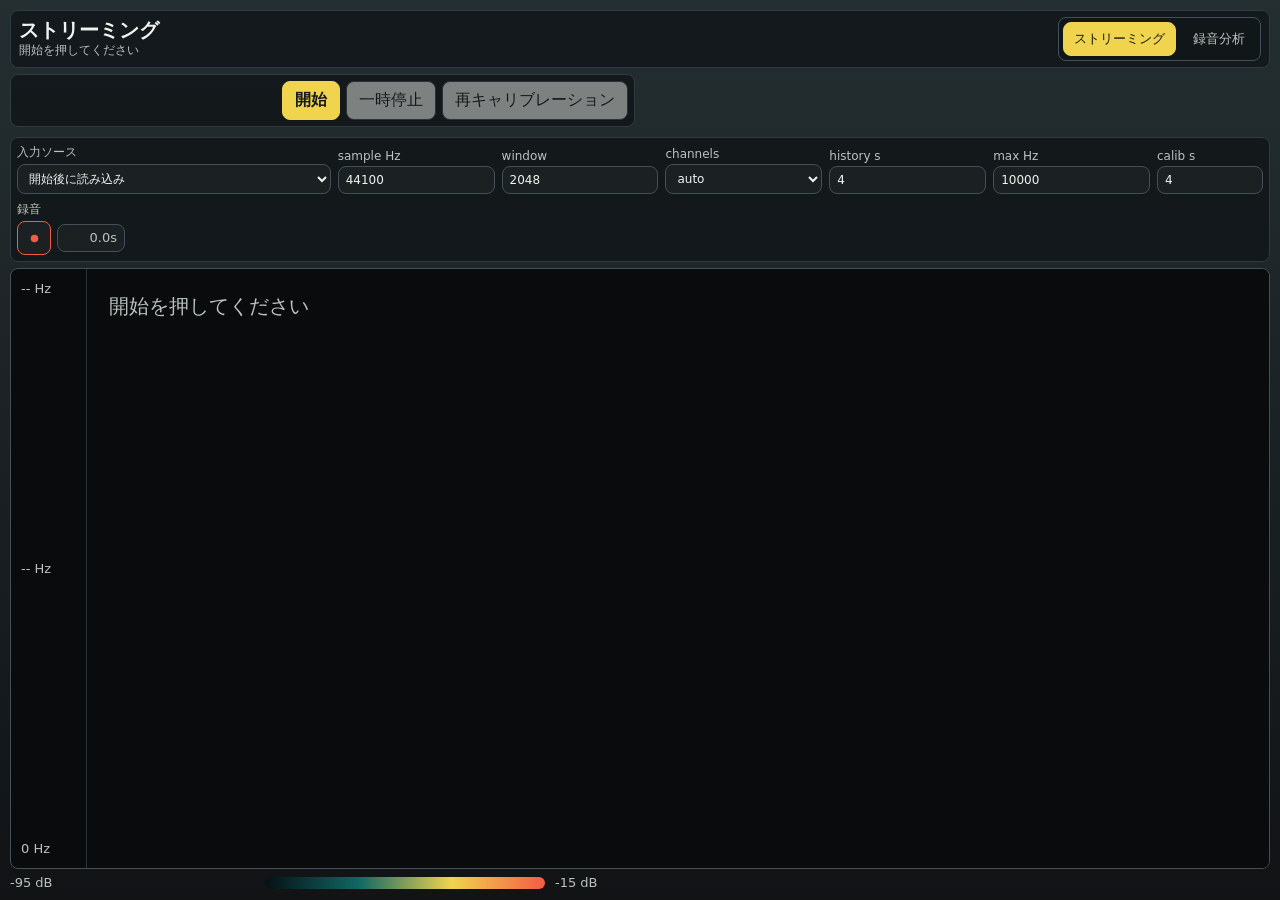
<file: index.html>
<!doctype html>
<html lang="ja">
  <head>
    <meta charset="utf-8" />
    <meta name="viewport" content="width=device-width, initial-scale=1" />
    <title>Piezo FFT Visualizer</title>
    <link rel="stylesheet" href="./styles.css" />
  </head>
  <body>
    <main class="app">
      <section class="topbar">
        <div class="titleBlock">
          <h1>ストリーミング</h1>
          <p id="status">開始を押してください</p>
        </div>

        <nav class="navLinks modeSwitch" aria-label="pages">
          <a class="active" href="./index.html">ストリーミング</a>
          <a href="./stft.html">録音分析</a>
        </nav>
      </section>

      <section class="controlDeck" aria-label="streaming controls">
        <div class="controls">
          <div class="controlGroup">
            <div class="actions">
              <button id="startButton" class="actionPrimary" type="button">開始</button>
              <button id="pauseButton" type="button" disabled>一時停止</button>
              <button id="calibrateButton" type="button" disabled>再キャリブレーション</button>
            </div>
          </div>

          <div class="controlGroup wideGroup settingsPanel">
            <div class="settings" aria-label="settings">
              <label class="sourcePicker">
                <span>入力ソース</span>
                <select id="deviceSelect">
                  <option value="">許可後に読み込み</option>
                </select>
              </label>
              <label>
                <span>sample Hz</span>
                <input id="sampleRateInput" type="number" min="8000" max="192000" step="1000" value="44100" />
              </label>
              <label>
                <span>window</span>
                <input id="windowSizeInput" type="number" min="128" max="32768" step="128" value="2048" />
              </label>
              <label>
                <span>channels</span>
                <select id="channelsInput">
                  <option value="auto">auto</option>
                  <option value="1">1</option>
                  <option value="2">2</option>
                </select>
              </label>
              <label>
                <span>history s</span>
                <input id="historyInput" type="number" min="0.25" max="30" step="0.25" value="4" />
              </label>
              <label>
                <span>max Hz</span>
                <input id="maxFrequencyInput" type="number" min="1" max="96000" step="100" value="10000" />
              </label>
              <label>
                <span>calib s</span>
                <input id="calibrationInput" type="number" min="0.25" max="20" step="0.25" value="4" />
              </label>
              <label class="recordSetting">
                <span>録音</span>
                <div class="recordControls">
                  <button id="recordToggleButton" class="recordIconButton recordStartAction" type="button" title="録音を開始" aria-label="録音を開始" disabled>
                    <svg aria-hidden="true" viewBox="0 0 24 24">
                      <circle cx="12" cy="12" r="6" />
                    </svg>
                  </button>
                  <span id="recordStatus" class="statusPill">0.0s</span>
                </div>
              </label>
            </div>
          </div>
        </div>
      </section>

      <section class="plotArea">
        <div class="axis yAxis">
          <span id="freqHigh">-- Hz</span>
          <span id="freqMid">-- Hz</span>
          <span id="freqLow">0 Hz</span>
        </div>
        <canvas id="spectrogram" aria-label="streaming frequency spectrum"></canvas>
      </section>

      <section class="legend">
        <span>-95 dB</span>
        <div class="gradient"></div>
        <span>-15 dB</span>
      </section>
    </main>

    <script src="./app.js"></script>
  </body>
</html>
</file>
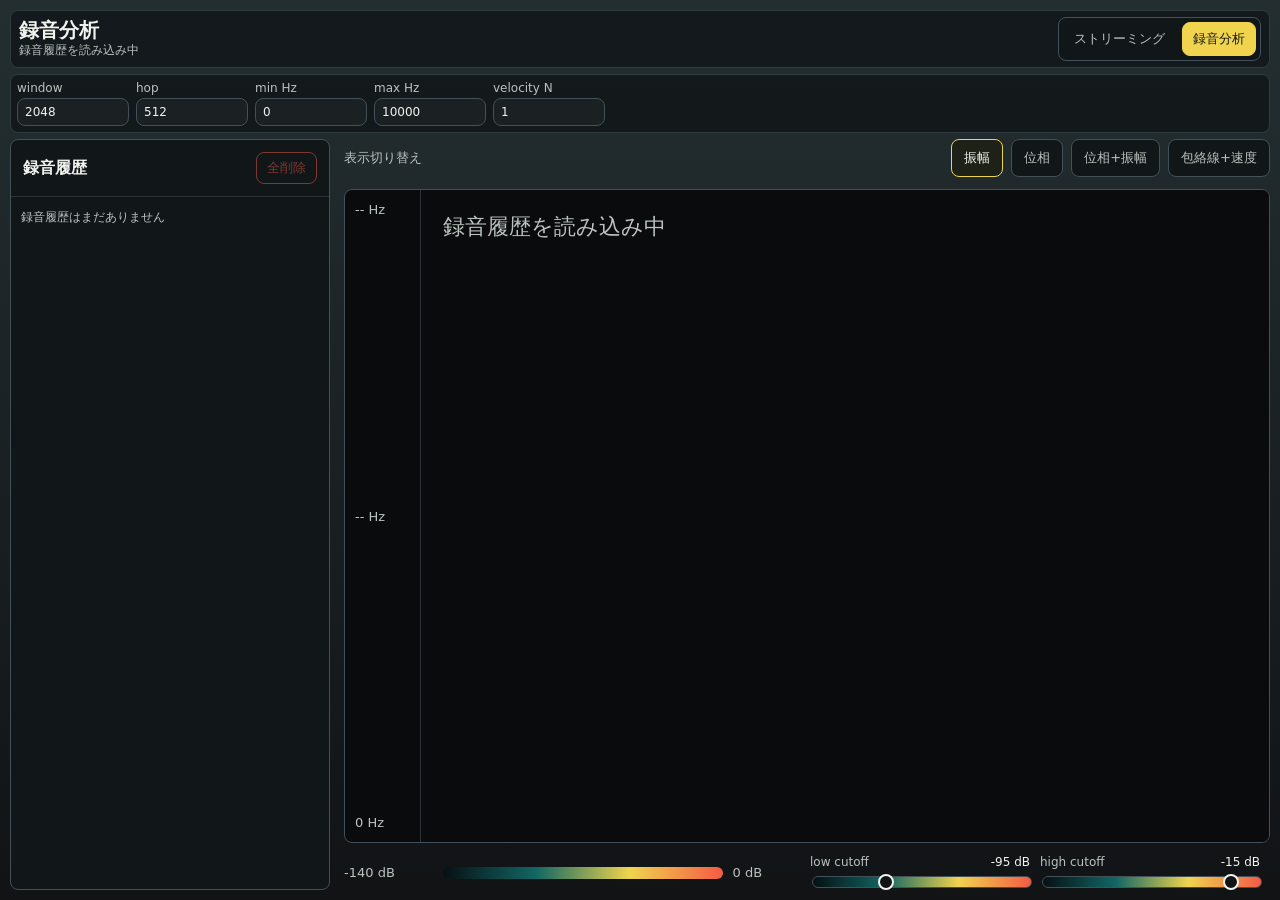
<file: stft.html>
<!doctype html>
<html lang="ja">
  <head>
    <meta charset="utf-8" />
    <meta name="viewport" content="width=device-width, initial-scale=1" />
    <title>Piezo Recording STFT</title>
    <link rel="stylesheet" href="./styles.css" />
  </head>
  <body>
    <main class="app historyApp">
      <section class="topbar">
        <div class="titleBlock">
          <h1>録音分析</h1>
          <p id="stftStatus">録音履歴を読み込み中</p>
        </div>

        <nav class="navLinks modeSwitch" aria-label="pages">
          <a href="./index.html">ストリーミング</a>
          <a class="active" href="./stft.html">録音分析</a>
        </nav>
      </section>

      <section class="controlDeck" aria-label="analysis controls">
        <div class="controls">
          <div class="controlGroup wideGroup">
            <div class="settings stftSettings" aria-label="stft settings">
              <label>
                <span>window</span>
                <input id="stftWindowInput" type="number" min="128" max="32768" step="128" value="2048" />
              </label>
              <label>
                <span>hop</span>
                <input id="stftHopInput" type="number" min="32" max="32768" step="32" value="512" />
              </label>
              <label>
                <span>min Hz</span>
                <input id="stftMinFrequencyInput" type="number" min="0" max="96000" step="100" value="0" />
              </label>
              <label>
                <span>max Hz</span>
                <input id="stftMaxFrequencyInput" type="number" min="1" max="96000" step="100" value="10000" />
              </label>
              <label>
                <span>velocity N</span>
                <input id="velocityCountInput" type="number" min="1" max="24" step="1" value="1" />
              </label>
            </div>
          </div>
        </div>
      </section>

      <section class="historyLayout">
        <aside class="recordingList" aria-label="recordings">
          <div class="recordingListHeader">
            <h2>録音履歴</h2>
            <button id="clearRecordingsButton" class="clearRecordingsButton" type="button">全削除</button>
          </div>
          <div id="recordingItems" class="recordingItems"></div>
        </aside>

        <section class="plotStack">
          <div class="plotToolbar">
            <span>表示切り替え</span>
            <div class="viewTabs" role="tablist" aria-label="stft views">
              <button class="viewTab active" type="button" role="tab" aria-selected="true" data-view="magnitude">振幅</button>
              <button class="viewTab" type="button" role="tab" aria-selected="false" data-view="phase">位相</button>
              <button class="viewTab" type="button" role="tab" aria-selected="false" data-view="phaseAmplitude">位相+振幅</button>
              <button class="viewTab" type="button" role="tab" aria-selected="false" data-view="collapseVelocity">包絡線+速度</button>
            </div>
          </div>
          <div class="plotArea">
            <div class="axis yAxis">
              <span id="stftFreqHigh">-- Hz</span>
              <span id="stftFreqMid">-- Hz</span>
              <span id="stftFreqLow">0 Hz</span>
            </div>
            <canvas id="stftCanvas" aria-label="recording stft"></canvas>
          </div>

          <section class="legend">
            <span id="legendDbStart">-140 dB</span>
            <div class="gradient"></div>
            <span id="legendDbEnd">0 dB</span>
            <div class="dbRangeControls" aria-label="db display range">
              <label>
                <span>low cutoff <output id="dbStartValue">-95 dB</output></span>
                <input id="dbStartInput" type="range" min="-140" max="0" step="1" value="-95" />
              </label>
              <label>
                <span>high cutoff <output id="dbEndValue">-15 dB</output></span>
                <input id="dbEndInput" type="range" min="-140" max="0" step="1" value="-15" />
              </label>
            </div>
          </section>
        </section>
      </section>
    </main>

    <script src="./stft.js"></script>
  </body>
</html>
</file>
<file: styles.css>
:root {
  color-scheme: dark;
  font-family:
    Inter, ui-sans-serif, system-ui, -apple-system, BlinkMacSystemFont, "Segoe UI",
    sans-serif;
  background: #111315;
  color: #f1f3ee;
}

* {
  box-sizing: border-box;
}

body {
  min-width: 320px;
  min-height: 100vh;
  margin: 0;
  background:
    linear-gradient(180deg, rgba(44, 58, 61, 0.7), rgba(17, 19, 21, 0.95)),
    #111315;
}

button,
input,
select {
  font: inherit;
}

.app {
  display: grid;
  grid-template-rows: auto auto minmax(0, 1fr) auto;
  gap: 6px;
  width: min(100vw, 1440px);
  height: 100vh;
  margin: 0 auto;
  padding: 10px;
}

.topbar {
  display: flex;
  align-items: center;
  justify-content: space-between;
  gap: 12px;
  border: 1px solid #2f3b40;
  border-radius: 8px;
  padding: 6px 8px;
  background: rgba(17, 23, 25, 0.86);
}

.titleBlock {
  min-width: min(100%, 300px);
}

h1 {
  margin: 0;
  font-size: 20px;
  line-height: 1;
  letter-spacing: 0;
}

p {
  margin: 2px 0 0;
  color: #bac3be;
  font-size: 12px;
}

.controls {
  display: grid;
  grid-template-columns: repeat(2, minmax(0, 1fr));
  align-items: start;
  justify-items: stretch;
  gap: 10px;
  width: 100%;
}

.controlDeck {
  display: grid;
  justify-items: stretch;
}

.navLinks,
.actions,
.recordControls,
.exportControls {
  display: flex;
  flex-wrap: wrap;
  justify-content: flex-end;
  gap: 6px;
}

.navLinks a {
  border: 1px solid #435059;
  border-radius: 8px;
  padding: 7px 10px;
  color: #f1f3ee;
  text-decoration: none;
  font-size: 13px;
}

.navLinks a:hover,
.navLinks a:focus {
  border-color: #f0d44e;
  outline: none;
}

.modeSwitch {
  flex: 0 0 auto;
  padding: 4px;
  border: 1px solid #435059;
  border-radius: 8px;
  background: #111719;
}

.modeSwitch a {
  border-color: transparent;
  background: transparent;
  color: #bac3be;
}

.modeSwitch a.active {
  border-color: #f0d44e;
  background: #f0d44e;
  color: #15191b;
}

.controlGroup {
  display: grid;
  width: 100%;
  gap: 6px;
  border: 1px solid #2f3b40;
  border-radius: 8px;
  padding: 6px;
  background: rgba(17, 23, 25, 0.86);
}

.wideGroup {
  grid-column: 1 / -1;
  width: 100%;
}

.recordControls,
.exportControls {
  flex-wrap: nowrap;
  align-items: center;
  color: #bac3be;
  font-size: 13px;
}

.recordSetting .recordControls {
  justify-content: flex-start;
}

.recordControls button,
.actions button {
  display: inline-flex;
  align-items: center;
  justify-content: center;
  gap: 7px;
}

.recordIconButton {
  display: inline-grid;
  place-items: center;
  width: 34px;
  height: 34px;
  min-height: 34px;
  padding: 0;
  border-color: #435059;
  background: #1b2023;
  color: #f1f3ee;
}

.recordStartAction {
  border-color: #f45b44;
  color: #f45b44;
}

.recordStopAction {
  border-color: #435059;
  color: #bac3be;
}

.recordControls svg,
.actions svg {
  width: 15px;
  height: 15px;
  fill: currentColor;
}

.recordPanel {
  transition:
    border-color 0.18s ease,
    background 0.18s ease;
}

.recordPanel.recordingActive {
  border-radius: 8px;
}

.statusPill {
  width: 68px;
  min-height: 28px;
  border: 1px solid #435059;
  border-radius: 8px;
  padding: 5px 7px;
  background: #1b2023;
  overflow: hidden;
  text-align: right;
  font-variant-numeric: tabular-nums;
  white-space: nowrap;
}

.statusPill.recordingActive {
  border-color: #f45b44;
  background: #f45b44;
  color: #15191b;
  font-weight: 700;
}

button {
  min-height: 38px;
  border: 1px solid #435059;
  border-radius: 8px;
  padding: 8px 12px;
  background: #f1f3ee;
  color: #15191b;
  cursor: pointer;
}

button:disabled {
  cursor: not-allowed;
  opacity: 0.48;
}

#startButton {
  border-color: #f0d44e;
  background: #f0d44e;
}

.actionPrimary {
  border-color: #f0d44e;
  background: #f0d44e;
  color: #15191b;
  font-weight: 700;
}

.recordIconButton.recordingActive,
.recordPanel.recordingActive .recordStopAction {
  border-color: #f45b44;
  background: #f45b44;
  color: #15191b;
  font-weight: 700;
}

.sourcePicker {
  display: grid;
  width: 100%;
  gap: 3px;
  color: #bac3be;
  font-size: 13px;
}

.sourcePicker select {
  width: 100%;
  border: 1px solid #435059;
  border-radius: 8px;
  padding: 6px 7px;
  background: #f1f3ee;
  color: #15191b;
}

.settings {
  display: grid;
  grid-template-columns: repeat(5, minmax(86px, 112px));
  gap: 7px;
}

.settingsPanel .settings {
  grid-template-columns: minmax(150px, 2fr) repeat(5, minmax(76px, 1fr)) minmax(106px, auto);
  align-items: end;
}

.settings label {
  display: grid;
  gap: 3px;
  color: #bac3be;
  font-size: 12px;
}

.settings input,
.settings select {
  width: 100%;
  border: 1px solid #435059;
  border-radius: 8px;
  padding: 6px 7px;
  background: #1b2023;
  color: #f1f3ee;
  font-variant-numeric: tabular-nums;
}

button:focus,
.settings input:focus,
.settings select:focus,
.sourcePicker select:focus {
  outline: 2px solid #f0d44e;
  outline-offset: 1px;
}

.plotArea {
  display: grid;
  grid-template-columns: 76px minmax(0, 1fr);
  min-height: 0;
  border: 1px solid #435059;
  border-radius: 8px;
  background: #090b0c;
  overflow: hidden;
}

.axis {
  color: #bac3be;
  font-size: 13px;
  font-variant-numeric: tabular-nums;
}

.yAxis {
  display: flex;
  flex-direction: column;
  justify-content: space-between;
  padding: 12px 10px;
  border-right: 1px solid #2c3338;
}

canvas {
  display: block;
  width: 100%;
  height: 100%;
  min-height: 420px;
}

.legend {
  display: grid;
  grid-template-columns: auto minmax(120px, 280px) auto minmax(260px, 460px);
  align-items: center;
  gap: 10px;
  color: #bac3be;
  font-size: 13px;
}

.gradient {
  height: 12px;
  border-radius: 8px;
  background: linear-gradient(90deg, #071014, #116764, #f0d44e, #f45b44);
}

.historyApp {
  grid-template-rows: auto auto minmax(0, 1fr);
}

.historyLayout {
  display: grid;
  grid-template-columns: minmax(240px, 320px) minmax(0, 1fr);
  gap: 14px;
  min-height: 0;
}

.recordingList {
  min-height: 0;
  border: 1px solid #435059;
  border-radius: 8px;
  background: #111719;
  overflow: hidden;
}

.recordingListHeader {
  display: flex;
  align-items: center;
  justify-content: space-between;
  gap: 8px;
  margin: 0;
  padding: 12px;
  border-bottom: 1px solid #2c3338;
}

.recordingList h2 {
  margin: 0;
  font-size: 16px;
  letter-spacing: 0;
}

.clearRecordingsButton {
  min-height: 32px;
  padding: 6px 10px;
  border-color: #f45b44;
  background: transparent;
  color: #f45b44;
  font-size: 13px;
}

.clearRecordingsButton:hover:not(:disabled),
.clearRecordingsButton:focus:not(:disabled) {
  background: #f45b44;
  color: #15191b;
}

.iconButton {
  display: inline-grid;
  place-items: center;
  width: 36px;
  height: 36px;
  min-height: 36px;
  padding: 0;
  border-color: #435059;
  background: #1b2023;
  color: #f1f3ee;
}

.iconButton:hover:not(:disabled),
.iconButton:focus:not(:disabled) {
  border-color: #f0d44e;
  color: #f0d44e;
}

.iconButton svg {
  width: 18px;
  height: 18px;
  fill: currentColor;
}

.recordingItems {
  display: grid;
  gap: 8px;
  max-height: 100%;
  padding: 10px;
  overflow: auto;
}

.recordingItem {
  display: grid;
  gap: 4px;
  width: 100%;
  border: 1px solid #2f3b40;
  border-radius: 8px;
  border-color: #2f3b40;
  padding: 8px 11px;
  background: #1b2023;
  color: #f1f3ee;
  text-align: left;
}

.recordingItem.active {
  border-color: #f0d44e;
}

.recordingItemTop {
  display: grid;
  grid-template-columns: minmax(0, 1fr) auto;
  align-items: start;
  gap: 8px;
}

.recordingSelect {
  display: grid;
  gap: 4px;
  width: 100%;
  border: 0;
  padding: 0;
  background: transparent;
  color: inherit;
  text-align: left;
}

.recordingDownloadActions {
  display: flex;
  gap: 6px;
}

.recordingDownloadButton {
  display: inline-grid;
  place-items: center;
  width: 32px;
  height: 32px;
  min-height: 32px;
  padding: 0;
  border-color: #435059;
  background: #111719;
  color: #f1f3ee;
}

.recordingDownloadButton:hover:not(:disabled),
.recordingDownloadButton:focus:not(:disabled) {
  border-color: #f0d44e;
  color: #f0d44e;
}

.recordingDownloadButton svg {
  width: 16px;
  height: 16px;
  fill: currentColor;
}

.recordingTitle {
  font-weight: 700;
}

.recordingMeta,
.recordingDevice,
.emptyState,
.memoEditor {
  color: #bac3be;
  font-size: 12px;
}

.recordingDevice {
  overflow-wrap: anywhere;
}

.memoEditor {
  display: grid;
  gap: 4px;
}

.memoEditor textarea {
  width: 100%;
  min-height: 58px;
  resize: vertical;
  border: 1px solid #435059;
  border-radius: 8px;
  padding: 7px 8px;
  background: #111719;
  color: #f1f3ee;
  font: inherit;
}

.memoEditor textarea:focus {
  outline: 2px solid #f0d44e;
  outline-offset: 1px;
}

.plotStack {
  display: grid;
  grid-template-rows: auto minmax(0, 1fr) auto;
  gap: 12px;
  min-width: 0;
  min-height: 0;
}

.stftSettings {
  grid-template-columns: repeat(5, minmax(86px, 112px));
  align-items: end;
}

.viewTabs {
  display: flex;
  flex-wrap: wrap;
  gap: 8px;
}

.plotToolbar {
  display: flex;
  align-items: center;
  justify-content: space-between;
  flex-wrap: wrap;
  gap: 10px;
  color: #bac3be;
  font-size: 13px;
}

.viewTab {
  border: 1px solid #435059;
  border-radius: 8px;
  padding: 8px 12px;
  background: #111719;
  color: #bac3be;
  font: inherit;
}

.viewTab.active,
.viewTab[aria-selected="true"] {
  border-color: #f0d44e;
  background: #1d2118;
  color: #f1f3ee;
}

.dbRangeControls {
  display: grid;
  grid-template-columns: repeat(2, minmax(160px, 220px));
  gap: 10px;
  color: #bac3be;
  font-size: 12px;
}

.dbRangeControls label {
  display: grid;
  gap: 5px;
}

.dbRangeControls span {
  display: flex;
  justify-content: space-between;
  gap: 8px;
}

.dbRangeControls output {
  color: #f1f3ee;
  font-variant-numeric: tabular-nums;
}

.dbRangeControls input[type="range"] {
  appearance: none;
  width: 100%;
  height: 12px;
  border: 1px solid #435059;
  border-radius: 8px;
  background: linear-gradient(90deg, #071014, #116764, #f0d44e, #f45b44);
  accent-color: #f0d44e;
}

.dbRangeControls input[type="range"]::-webkit-slider-thumb {
  appearance: none;
  width: 16px;
  height: 16px;
  border: 2px solid #f1f3ee;
  border-radius: 8px;
  background: #111315;
}

.dbRangeControls input[type="range"]::-moz-range-thumb {
  width: 14px;
  height: 14px;
  border: 2px solid #f1f3ee;
  border-radius: 8px;
  background: #111315;
}

@media (max-width: 720px) {
  .app {
    gap: 12px;
    padding: 12px;
  }

  .topbar {
    align-items: start;
    flex-direction: column;
  }

  .modeSwitch {
    width: 100%;
  }

  .modeSwitch a {
    flex: 1 1 140px;
    text-align: center;
  }

  .controls {
    width: 100%;
    grid-template-columns: 1fr;
    justify-items: stretch;
  }

  .navLinks,
  .actions,
  .recordControls,
  .exportControls {
    justify-content: stretch;
  }

  .actions button {
    flex: 1 1 130px;
  }

  .controlGroup,
  .wideGroup {
    width: 100%;
  }

  .settings {
    grid-template-columns: repeat(2, minmax(0, 1fr));
  }

  .stftSettings {
    grid-template-columns: repeat(2, minmax(0, 1fr));
  }

  .dbRangeControls {
    grid-template-columns: 1fr;
  }

  .legend {
    grid-template-columns: auto minmax(120px, 1fr) auto;
  }

  .legend .dbRangeControls {
    grid-column: 1 / -1;
  }

  .historyApp {
    height: auto;
    min-height: 100vh;
  }

  .historyLayout {
    grid-template-columns: 1fr;
  }

  .recordingList {
    max-height: 280px;
  }

  .plotArea {
    grid-template-columns: 58px minmax(0, 1fr);
  }

  .axis {
    font-size: 11px;
  }
}
</file>
